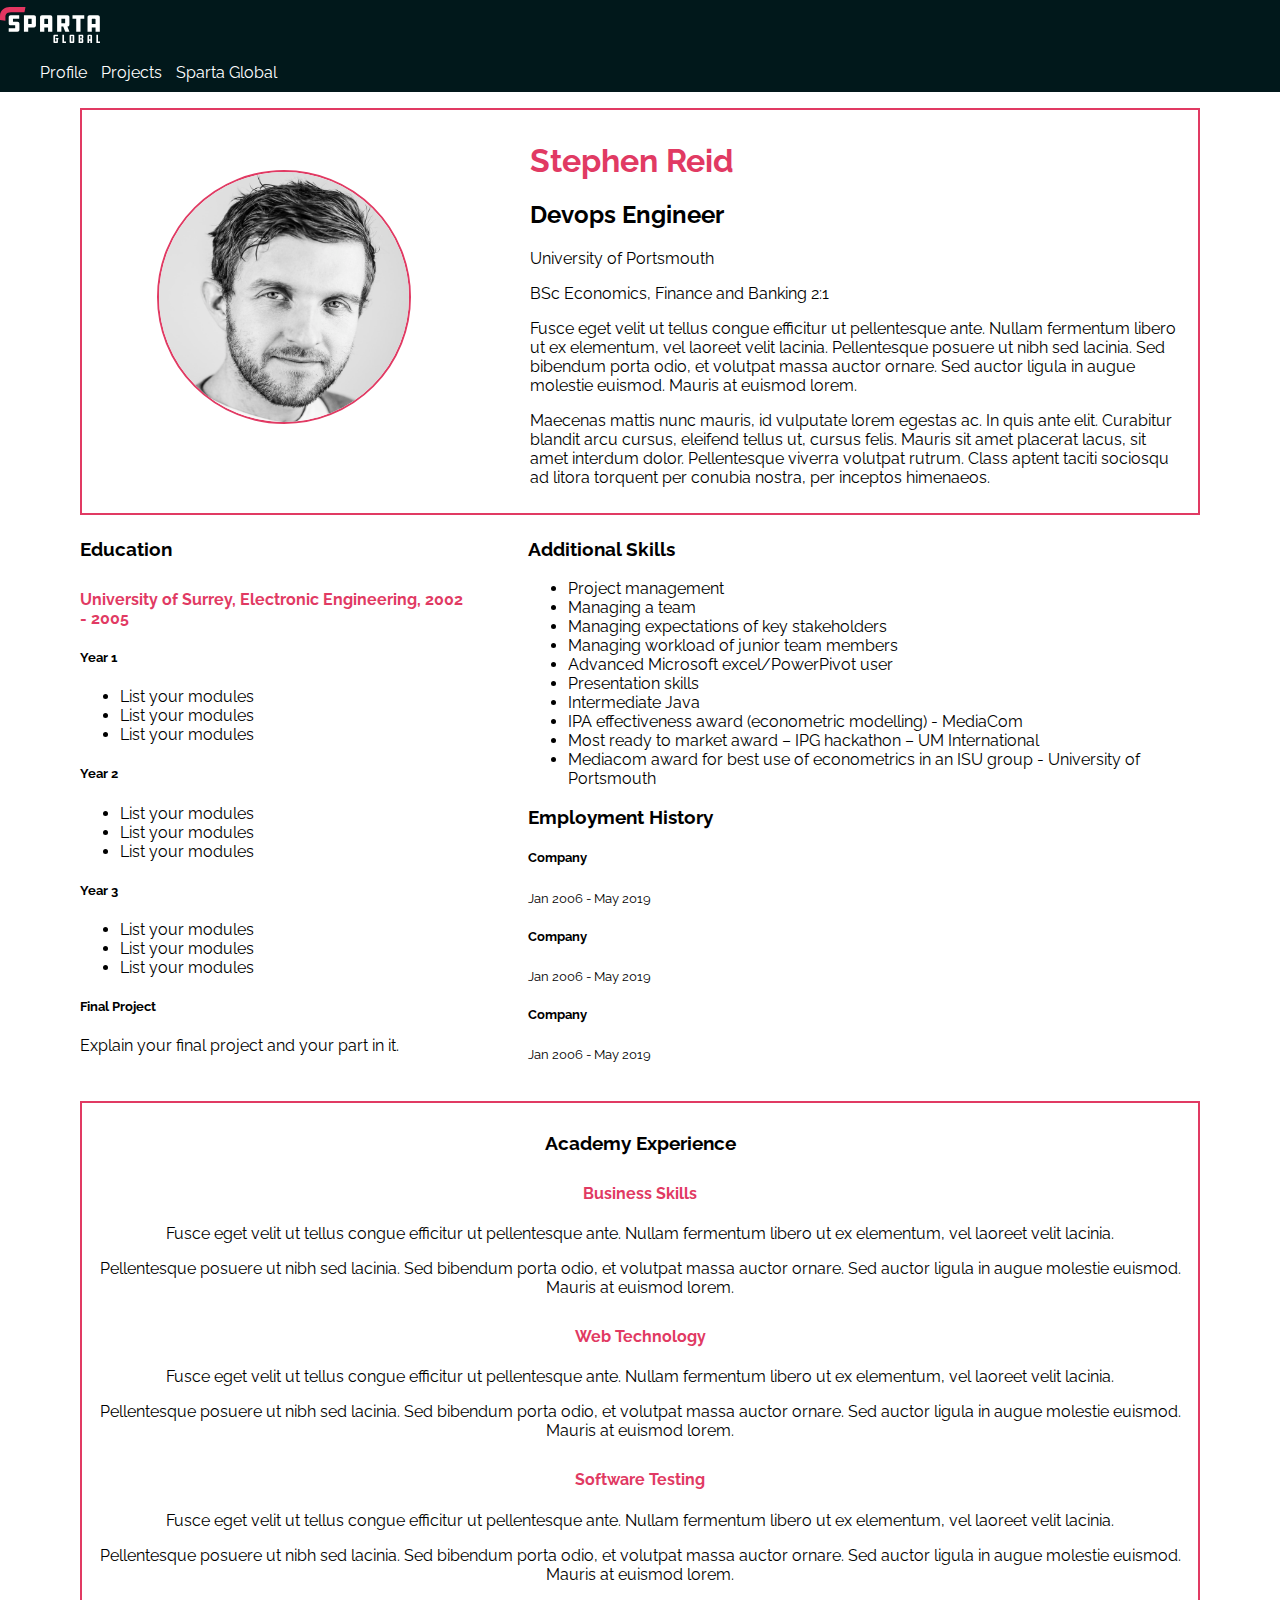
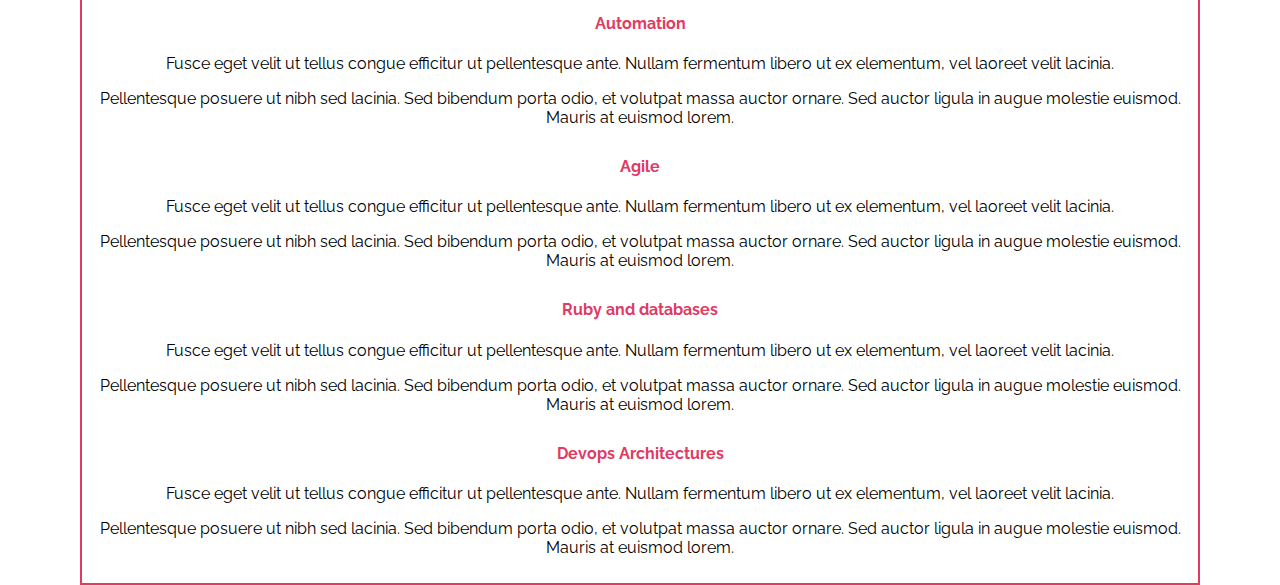
<file: base-code/index.html>
<!DOCTYPE html>
<html lang="en">
<head>
  <title>Stephen Reid</title>

  <link href="https://fonts.googleapis.com/css?family=Raleway" rel="stylesheet">
  <link rel="stylesheet" type="text/css" href="css/global.css">
  <link rel="stylesheet" type="text/css" href="css/index.css">
   <meta name="viewport" content="width=device-width, initial-scale=1.0, user-scalable=no">
</head>
<body>
  <nav class="navbar">
    <div>
      <div>
        <a href="https://www.spartaglobal.com/"><img id="logo" src="images/sparta-global-logo-white.svg"></a>
      </div>

      <div>
        <ul>
          <li>
            <a href="index.html">Profile</a>
          </li>
          <li>
            <a href="projects.html">Projects</a>
          </li>
          <li>
            <a href="https://www.spartaglobal.com/">Sparta Global</a>
          </li>
        </ul>
      </div>
    </div>
  </nav>

  <div class="main-content">
    <header>
      <div class="left">
        <img id="headshot" src="images/headshot.jpg">
      </div>

      <div class="right">
        <h1>Stephen Reid</h1>
        <h2>Devops Engineer</h2>

        <div>
          <p>University of Portsmouth</p>
          <p>BSc Economics, Finance and Banking 2:1</p>
        </div>

        <div>
          <p>Fusce eget velit ut tellus congue efficitur ut pellentesque ante. Nullam fermentum libero ut ex elementum, vel laoreet velit lacinia. Pellentesque posuere ut nibh sed lacinia. Sed bibendum porta odio, et volutpat massa auctor ornare. Sed auctor ligula in augue molestie euismod. Mauris at euismod lorem.</p>
          <p>Maecenas mattis nunc mauris, id vulputate lorem egestas ac. In quis ante elit. Curabitur blandit arcu cursus, eleifend tellus ut, cursus felis. Mauris sit amet placerat lacus, sit amet interdum dolor. Pellentesque viverra volutpat rutrum. Class aptent taciti sociosqu ad litora torquent per conubia nostra, per inceptos himenaeos.</p>
        </div>
      </div>
    </header>

    <section class="right">
      <div>
        <div>
          <h3>Additional Skills</h3>
          <ul>
            <li>Project management</li>
            <li>Managing a team</li>
            <li>Managing expectations of key stakeholders</li>
            <li>Managing workload of junior team members</li>
            <li>Advanced Microsoft excel/PowerPivot user</li>
            <li>Presentation skills</li>
            <li>Intermediate Java</li>
            <li>IPA effectiveness award (econometric modelling) - MediaCom</li>
            <li>Most ready to market award – IPG hackathon – UM International</li>
            <li>Mediacom award for best use of econometrics in an ISU group - University of Portsmouth</li>
          </ul>
        </div>
        <div>
          <h3>Employment History</h3>

          <div>
            <h5>Company</h5>
            <small>Jan 2006 - May 2019</small>
          </div>

          <div>
            <h5>Company</h5>
            <small>Jan 2006 - May 2019</small>
          </div>

          <div>
            <h5>Company</h5>
            <small>Jan 2006 - May 2019</small>
          </div>
        </div>
      </div>
    </section>

    <section class="left">
      <h3>Education</h3>

      <h4>University of Surrey, Electronic Engineering, 2002 - 2005 </h4>
      <h5>Year 1</h5>
      <ul>
        <li>List your modules</li>
        <li>List your modules</li>
        <li>List your modules</li>
      </ul>

      <h5>Year 2</h5>
      <ul>
        <li>List your modules</li>
        <li>List your modules</li>
        <li>List your modules</li>
      </ul>

      <h5>Year 3</h5>
      <ul>
        <li>List your modules</li>
        <li>List your modules</li>
        <li>List your modules</li>
      </ul>

      <h5>Final Project</h5>
      <p>Explain your final project and your part in it.</p>
    </section>

    <section class="experience">
      <div>
        <h3>Academy Experience</h3>

        <h4>Business Skills</h4>
        <p>Fusce eget velit ut tellus congue efficitur ut pellentesque ante. Nullam fermentum libero ut ex elementum, vel laoreet velit lacinia.</p>
        <p>Pellentesque posuere ut nibh sed lacinia. Sed bibendum porta odio, et volutpat massa auctor ornare. Sed auctor ligula in augue molestie euismod. Mauris at euismod lorem.</p>

        <h4>Web Technology</h4>
        <p>Fusce eget velit ut tellus congue efficitur ut pellentesque ante. Nullam fermentum libero ut ex elementum, vel laoreet velit lacinia.</p>
        <p>Pellentesque posuere ut nibh sed lacinia. Sed bibendum porta odio, et volutpat massa auctor ornare. Sed auctor ligula in augue molestie euismod. Mauris at euismod lorem.</p>

        <h4>Software Testing</h4>
        <p>Fusce eget velit ut tellus congue efficitur ut pellentesque ante. Nullam fermentum libero ut ex elementum, vel laoreet velit lacinia.</p>
        <p>Pellentesque posuere ut nibh sed lacinia. Sed bibendum porta odio, et volutpat massa auctor ornare. Sed auctor ligula in augue molestie euismod. Mauris at euismod lorem.</p>

        <h4>Automation</h4>
        <p>Fusce eget velit ut tellus congue efficitur ut pellentesque ante. Nullam fermentum libero ut ex elementum, vel laoreet velit lacinia.</p>
        <p>Pellentesque posuere ut nibh sed lacinia. Sed bibendum porta odio, et volutpat massa auctor ornare. Sed auctor ligula in augue molestie euismod. Mauris at euismod lorem.</p>

        <h4>Agile</h4>
        <p>Fusce eget velit ut tellus congue efficitur ut pellentesque ante. Nullam fermentum libero ut ex elementum, vel laoreet velit lacinia.</p>
        <p>Pellentesque posuere ut nibh sed lacinia. Sed bibendum porta odio, et volutpat massa auctor ornare. Sed auctor ligula in augue molestie euismod. Mauris at euismod lorem.</p>

        <h4>Ruby and databases</h4>
        <p>Fusce eget velit ut tellus congue efficitur ut pellentesque ante. Nullam fermentum libero ut ex elementum, vel laoreet velit lacinia.</p>
        <p>Pellentesque posuere ut nibh sed lacinia. Sed bibendum porta odio, et volutpat massa auctor ornare. Sed auctor ligula in augue molestie euismod. Mauris at euismod lorem.</p>

        <h4>Devops Architectures</h4>
        <p>Fusce eget velit ut tellus congue efficitur ut pellentesque ante. Nullam fermentum libero ut ex elementum, vel laoreet velit lacinia.</p>
        <p>Pellentesque posuere ut nibh sed lacinia. Sed bibendum porta odio, et volutpat massa auctor ornare. Sed auctor ligula in augue molestie euismod. Mauris at euismod lorem.</p>
      </div>
    </section>
  </div>

</body>
</html>
</file>
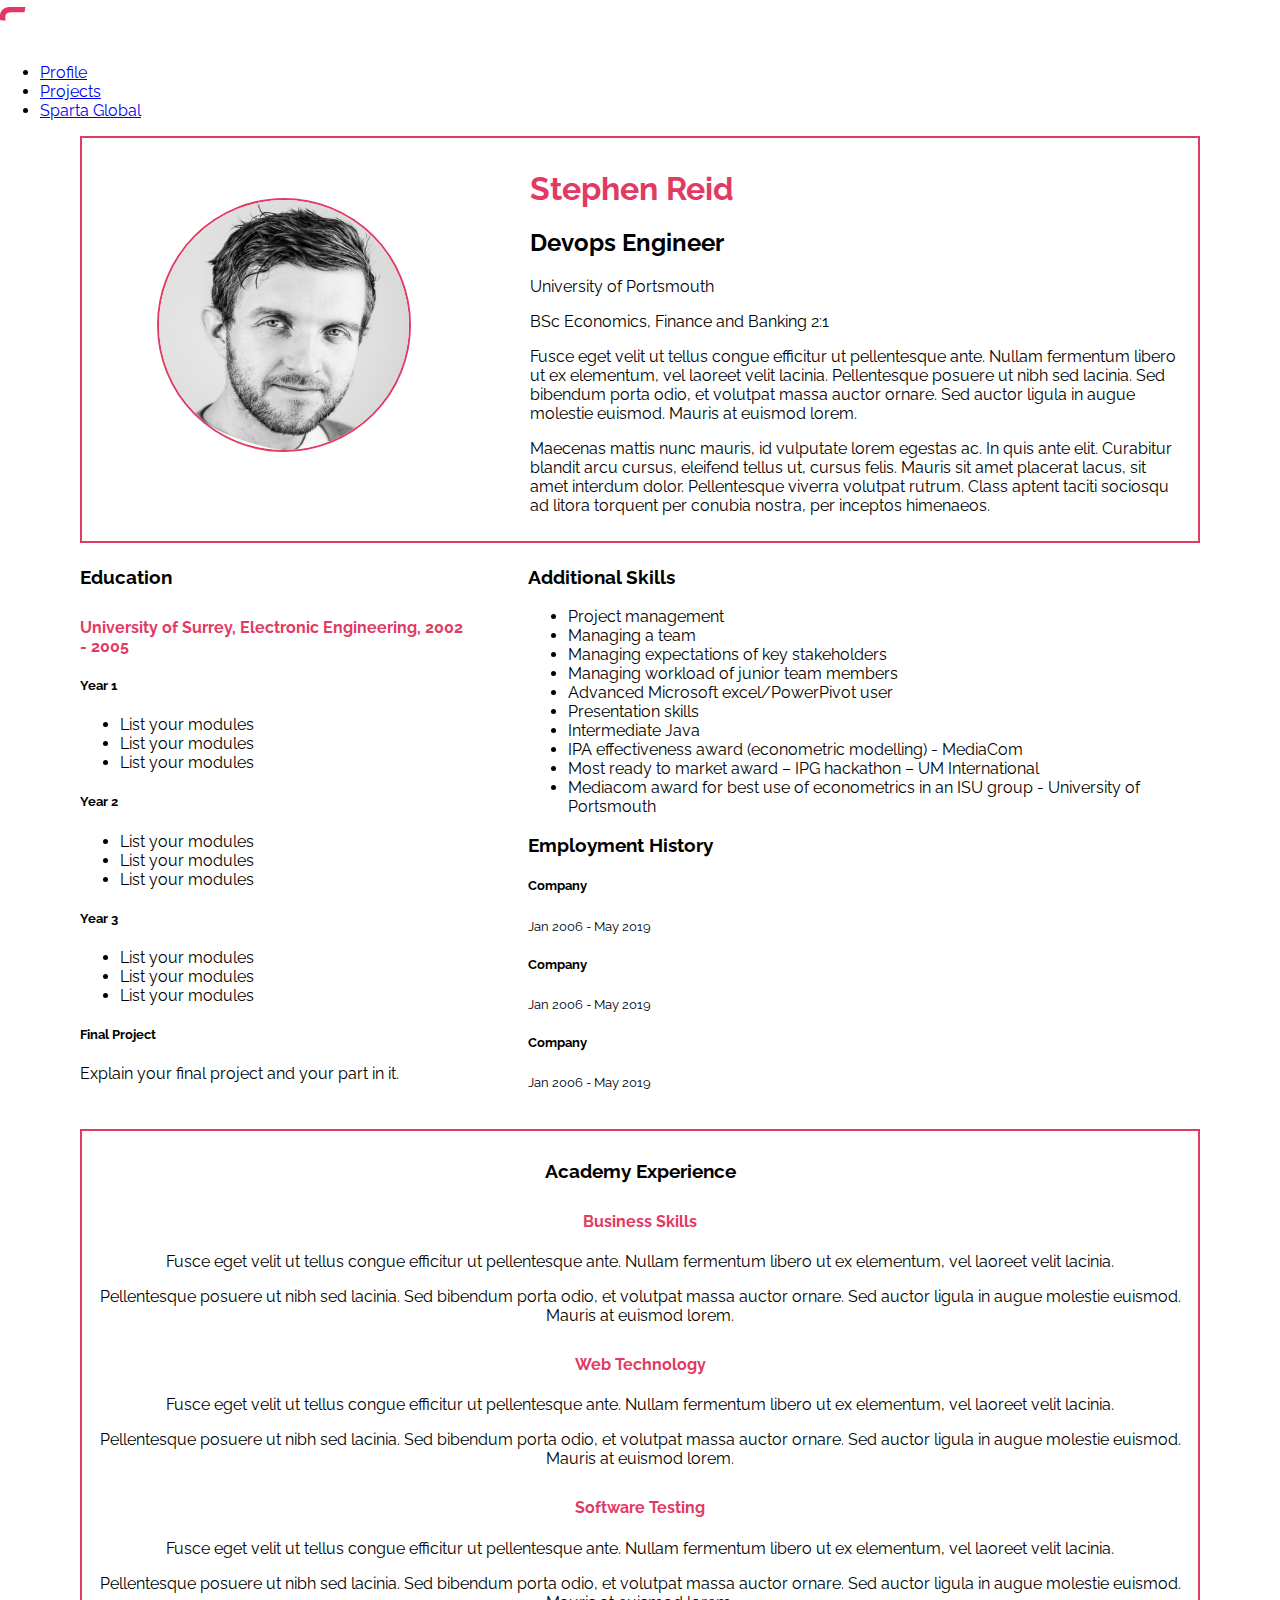
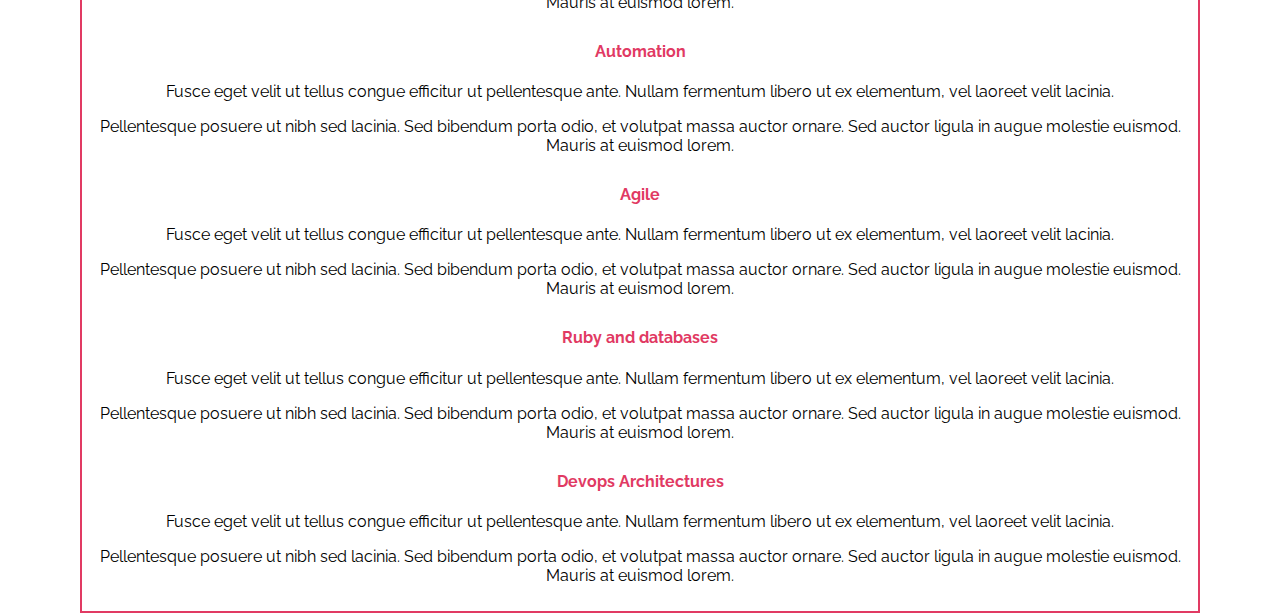
<file: homework/index.html>
<!DOCTYPE html>
<html lang="en">
<head>
  <title>Stephen Reid</title>

  <link href="https://fonts.googleapis.com/css?family=Raleway" rel="stylesheet">
  <link rel="stylesheet" type="text/css" href="css/global.css">
  <link rel="stylesheet" type="text/css" href="css/index.css">
   <meta name="viewport" content="width=device-width, initial-scale=1.0, user-scalable=no”>
</head>
<body>
  <nav class="navbar">
    <div>
      <div>
        <a href="https://www.spartaglobal.com/"><img id="logo" src="images/sparta-global-logo-white.svg"></a>
      </div>

      <div>
        <ul>
          <li>
            <a href="index.html">Profile</a>
          </li>
          <li>
            <a href="projects.html">Projects</a>
          </li>
          <li>
            <a href="https://www.spartaglobal.com/">Sparta Global</a>
          </li>
        </ul>
      </div>
    </div>
  </nav>

  <div class="main-content">
    <header>
      <div class="left">
        <img id="headshot" src="images/headshot.jpg">
      </div>

      <div class="right">
        <h1>Stephen Reid</h1>
        <h2>Devops Engineer</h2>

        <div>
          <p>University of Portsmouth</p>
          <p>BSc Economics, Finance and Banking 2:1</p>
        </div>

        <div>
          <p>Fusce eget velit ut tellus congue efficitur ut pellentesque ante. Nullam fermentum libero ut ex elementum, vel laoreet velit lacinia. Pellentesque posuere ut nibh sed lacinia. Sed bibendum porta odio, et volutpat massa auctor ornare. Sed auctor ligula in augue molestie euismod. Mauris at euismod lorem.</p>
          <p>Maecenas mattis nunc mauris, id vulputate lorem egestas ac. In quis ante elit. Curabitur blandit arcu cursus, eleifend tellus ut, cursus felis. Mauris sit amet placerat lacus, sit amet interdum dolor. Pellentesque viverra volutpat rutrum. Class aptent taciti sociosqu ad litora torquent per conubia nostra, per inceptos himenaeos.</p>
        </div>
      </div>
    </header>

    <section class="right">
      <div>
        <div>
          <h3>Additional Skills</h3>
          <ul>
            <li>Project management</li>
            <li>Managing a team</li>
            <li>Managing expectations of key stakeholders</li>
            <li>Managing workload of junior team members</li>
            <li>Advanced Microsoft excel/PowerPivot user</li>
            <li>Presentation skills</li>
            <li>Intermediate Java</li>
            <li>IPA effectiveness award (econometric modelling) - MediaCom</li>
            <li>Most ready to market award – IPG hackathon – UM International</li>
            <li>Mediacom award for best use of econometrics in an ISU group - University of Portsmouth</li>
          </ul>
        </div>
        <div>
          <h3>Employment History</h3>

          <div>
            <h5>Company</h5>
            <small>Jan 2006 - May 2019</small>
          </div>

          <div>
            <h5>Company</h5>
            <small>Jan 2006 - May 2019</small>
          </div>

          <div>
            <h5>Company</h5>
            <small>Jan 2006 - May 2019</small>
          </div>
        </div>
      </div>
    </section>

    <section class="left">
      <h3>Education</h3>

      <h4>University of Surrey, Electronic Engineering, 2002 - 2005 </h4>
      <h5>Year 1</h5>
      <ul>
        <li>List your modules</li>
        <li>List your modules</li>
        <li>List your modules</li>
      </ul>

      <h5>Year 2</h5>
      <ul>
        <li>List your modules</li>
        <li>List your modules</li>
        <li>List your modules</li>
      </ul>

      <h5>Year 3</h5>
      <ul>
        <li>List your modules</li>
        <li>List your modules</li>
        <li>List your modules</li>
      </ul>

      <h5>Final Project</h5>
      <p>Explain your final project and your part in it.</p>
    </section>

    <section class="experience">
      <div>
        <h3>Academy Experience</h3>

        <h4>Business Skills</h4>
        <p>Fusce eget velit ut tellus congue efficitur ut pellentesque ante. Nullam fermentum libero ut ex elementum, vel laoreet velit lacinia.</p>
        <p>Pellentesque posuere ut nibh sed lacinia. Sed bibendum porta odio, et volutpat massa auctor ornare. Sed auctor ligula in augue molestie euismod. Mauris at euismod lorem.</p>

        <h4>Web Technology</h4>
        <p>Fusce eget velit ut tellus congue efficitur ut pellentesque ante. Nullam fermentum libero ut ex elementum, vel laoreet velit lacinia.</p>
        <p>Pellentesque posuere ut nibh sed lacinia. Sed bibendum porta odio, et volutpat massa auctor ornare. Sed auctor ligula in augue molestie euismod. Mauris at euismod lorem.</p>

        <h4>Software Testing</h4>
        <p>Fusce eget velit ut tellus congue efficitur ut pellentesque ante. Nullam fermentum libero ut ex elementum, vel laoreet velit lacinia.</p>
        <p>Pellentesque posuere ut nibh sed lacinia. Sed bibendum porta odio, et volutpat massa auctor ornare. Sed auctor ligula in augue molestie euismod. Mauris at euismod lorem.</p>

        <h4>Automation</h4>
        <p>Fusce eget velit ut tellus congue efficitur ut pellentesque ante. Nullam fermentum libero ut ex elementum, vel laoreet velit lacinia.</p>
        <p>Pellentesque posuere ut nibh sed lacinia. Sed bibendum porta odio, et volutpat massa auctor ornare. Sed auctor ligula in augue molestie euismod. Mauris at euismod lorem.</p>

        <h4>Agile</h4>
        <p>Fusce eget velit ut tellus congue efficitur ut pellentesque ante. Nullam fermentum libero ut ex elementum, vel laoreet velit lacinia.</p>
        <p>Pellentesque posuere ut nibh sed lacinia. Sed bibendum porta odio, et volutpat massa auctor ornare. Sed auctor ligula in augue molestie euismod. Mauris at euismod lorem.</p>

        <h4>Ruby and databases</h4>
        <p>Fusce eget velit ut tellus congue efficitur ut pellentesque ante. Nullam fermentum libero ut ex elementum, vel laoreet velit lacinia.</p>
        <p>Pellentesque posuere ut nibh sed lacinia. Sed bibendum porta odio, et volutpat massa auctor ornare. Sed auctor ligula in augue molestie euismod. Mauris at euismod lorem.</p>

        <h4>Devops Architectures</h4>
        <p>Fusce eget velit ut tellus congue efficitur ut pellentesque ante. Nullam fermentum libero ut ex elementum, vel laoreet velit lacinia.</p>
        <p>Pellentesque posuere ut nibh sed lacinia. Sed bibendum porta odio, et volutpat massa auctor ornare. Sed auctor ligula in augue molestie euismod. Mauris at euismod lorem.</p>
      </div>
    </section>
  </div>

</body>
</html>
</file>
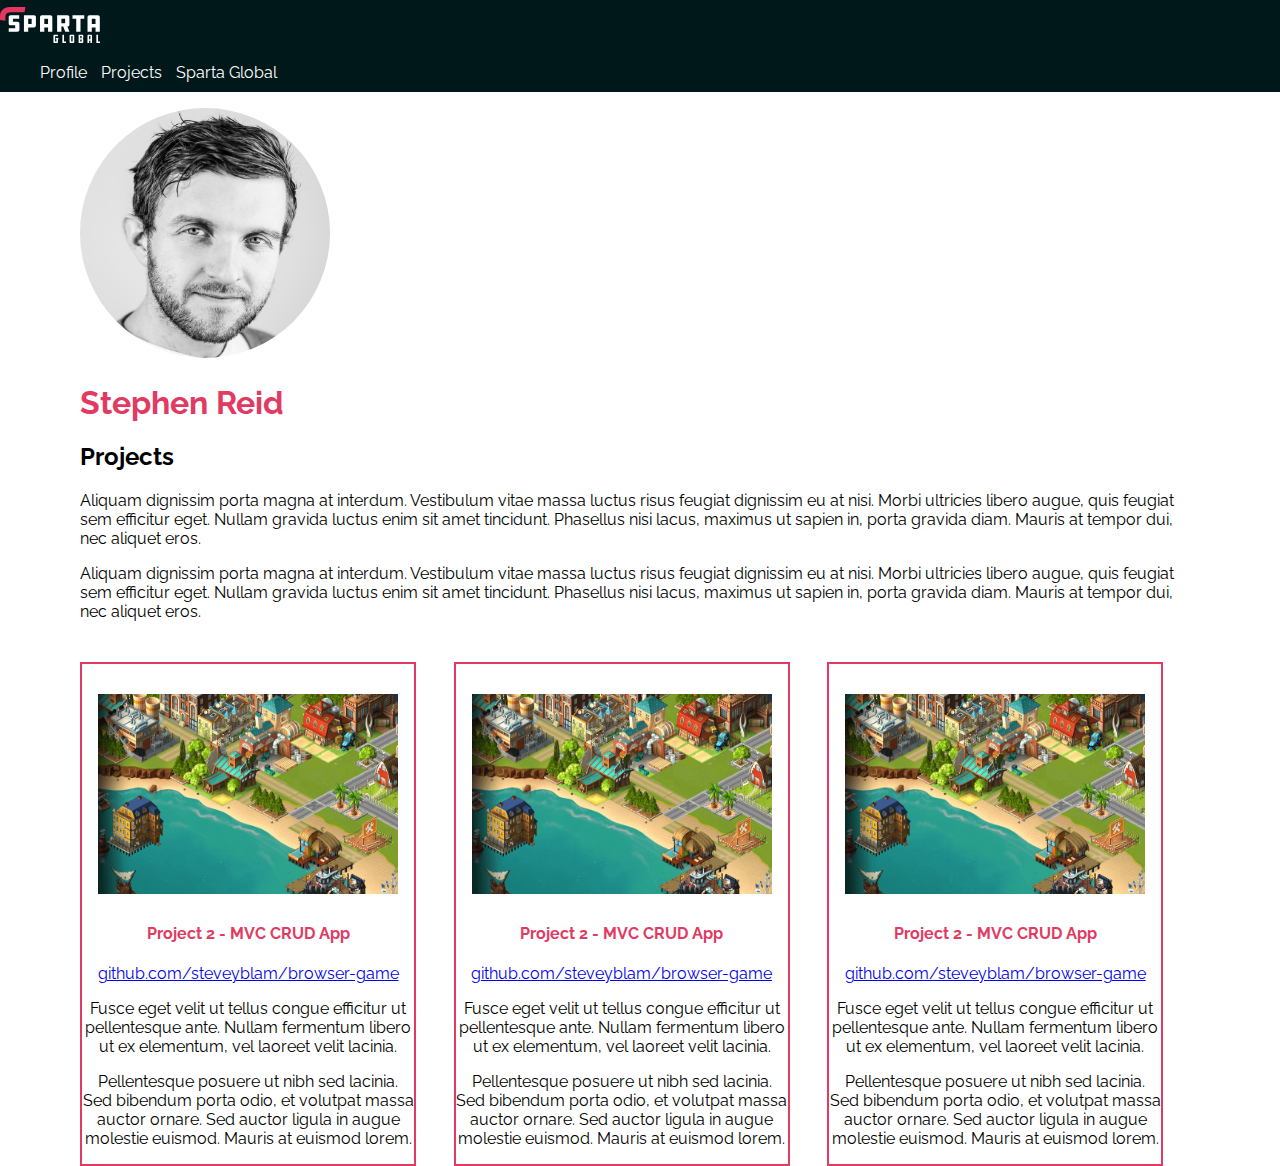
<file: base-code/projects.html>
<!DOCTYPE html>
<html lang="en">
<head>
  <title>Projects</title>
  <link href="https://fonts.googleapis.com/css?family=Raleway" rel="stylesheet">
  <link rel="stylesheet" type="text/css" href="css/global.css">
  <link rel="stylesheet" type="text/css" href="css/projects.css">
  <link rel="icon" type="image/png" sizes="32x32" href="images/favicon.png">
  <meta name="viewport" content="width=device-width, initial-scale=1.0, user-scalable=no">
</head>
<body>
  <nav class="navbar">
    <div>
      <div>
        <a href="https://www.spartaglobal.com/"><img id="logo" src="images/sparta-global-logo-white.svg"></a>
      </div>

      <div>
        <ul>
          <li>
            <a href="index.html">Profile</a>
          </li>
          <li>
            <a href="projects.html">Projects</a>
          </li>
          <li>
            <a href="https://www.spartaglobal.com/">Sparta Global</a>
          </li>
        </ul>
      </div>
    </div>
  </nav>

  <div class="main-content">
    <div>
      <div>
        <div>
          <div>
            <img id="headshot" src="images/headshot.jpg">
          </div>
        </div>

        <div>
            <h1>Stephen Reid</h1>
            <h2>Projects</h2>

            <p>Aliquam dignissim porta magna at interdum. Vestibulum vitae massa luctus risus feugiat dignissim eu at nisi. Morbi ultricies libero augue, quis feugiat sem efficitur eget. Nullam gravida luctus enim sit amet tincidunt. Phasellus nisi lacus, maximus ut sapien in, porta gravida diam. Mauris at tempor dui, nec aliquet eros.</p>

            <p>Aliquam dignissim porta magna at interdum. Vestibulum vitae massa luctus risus feugiat dignissim eu at nisi. Morbi ultricies libero augue, quis feugiat sem efficitur eget. Nullam gravida luctus enim sit amet tincidunt. Phasellus nisi lacus, maximus ut sapien in, porta gravida diam. Mauris at tempor dui, nec aliquet eros.</p>
        </div>
      </div>

      <div class="tile">
        <div>
          <img class="screenshot" src="images/project-1-screenshot.png" />
        </div>
        <div>
          <h4>Project 2 - MVC CRUD App</h4>
          <p><a href="#">github.com/steveyblam/browser-game</a></p>
          <p>Fusce eget velit ut tellus congue efficitur ut pellentesque ante. Nullam fermentum libero ut ex elementum, vel laoreet velit lacinia.</p>
          <p>Pellentesque posuere ut nibh sed lacinia. Sed bibendum porta odio, et volutpat massa auctor ornare. Sed auctor ligula in augue molestie euismod. Mauris at euismod lorem.</p>
        </div>
      </div>

      <div class="tile">
        <div>
          <img class="screenshot" src="images/project-1-screenshot.png" />
        </div>
        <div>
          <h4>Project 2 - MVC CRUD App</h4>
          <p><a href="#">github.com/steveyblam/browser-game</a></p>
          <p>Fusce eget velit ut tellus congue efficitur ut pellentesque ante. Nullam fermentum libero ut ex elementum, vel laoreet velit lacinia.</p>
          <p>Pellentesque posuere ut nibh sed lacinia. Sed bibendum porta odio, et volutpat massa auctor ornare. Sed auctor ligula in augue molestie euismod. Mauris at euismod lorem.</p>
        </div>
      </div>

      <div class="tile">
        <div>
          <img class="screenshot" src="images/project-1-screenshot.png" />
        </div>
        <div>
          <h4>Project 2 - MVC CRUD App</h4>
          <p><a href="#">github.com/steveyblam/browser-game</a></p>
          <p>Fusce eget velit ut tellus congue efficitur ut pellentesque ante. Nullam fermentum libero ut ex elementum, vel laoreet velit lacinia.</p>
          <p>Pellentesque posuere ut nibh sed lacinia. Sed bibendum porta odio, et volutpat massa auctor ornare. Sed auctor ligula in augue molestie euismod. Mauris at euismod lorem.</p>
        </div>
      </div>
    </div>
  </div>
</body>
</html>
</file>
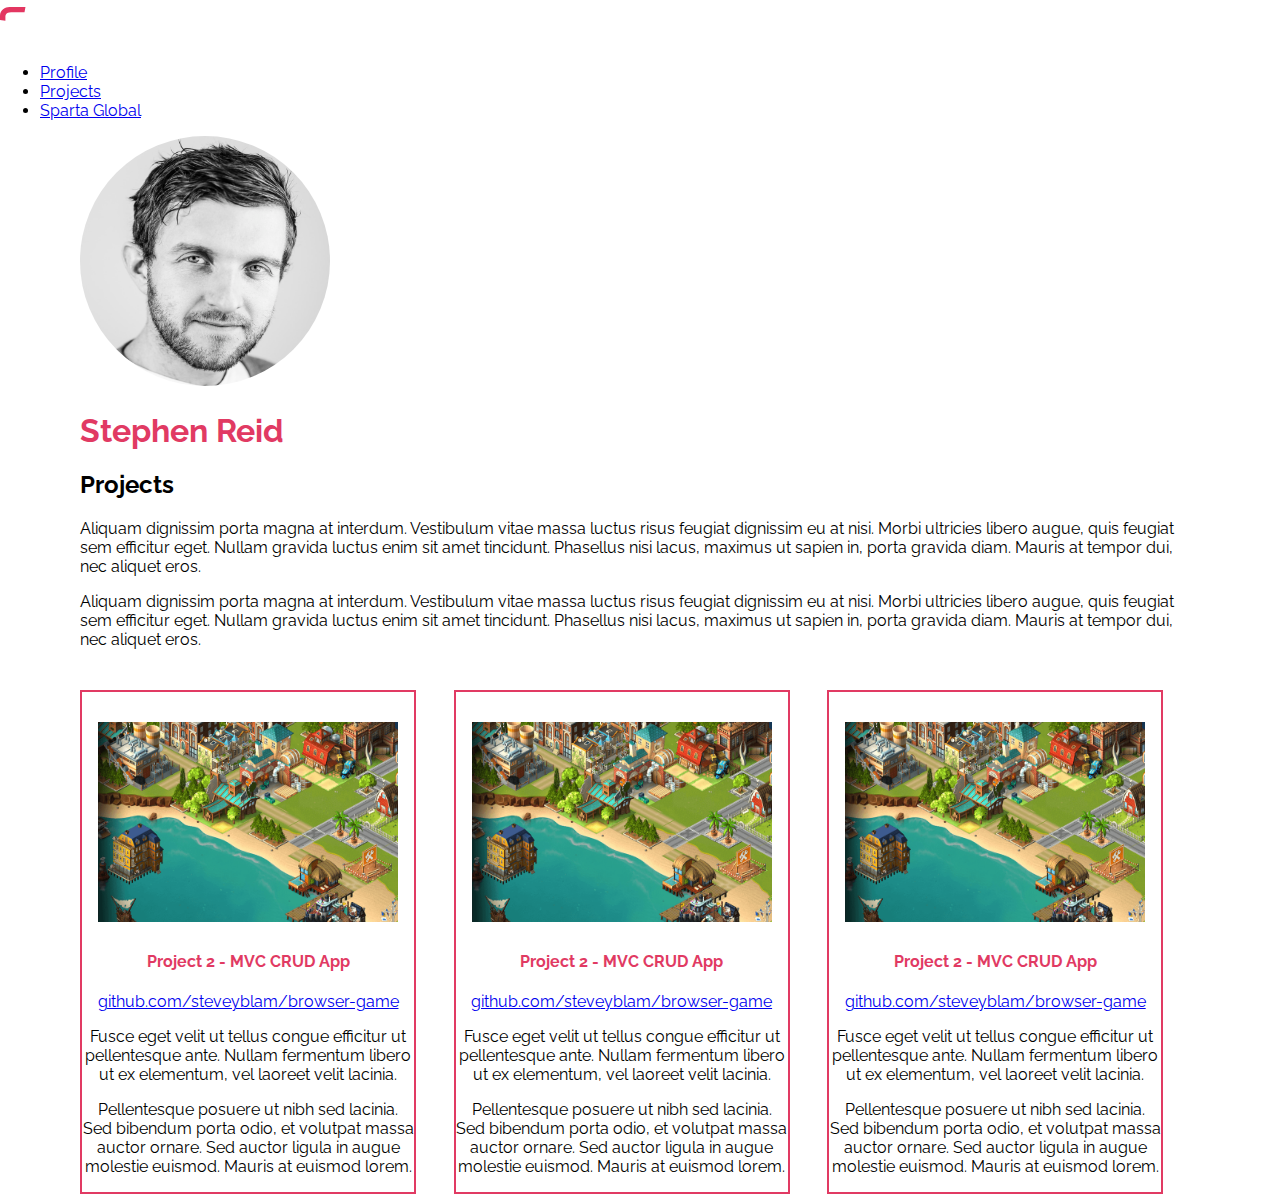
<file: homework/projects.html>
<!DOCTYPE html>
<html lang="en">
<head>
  <title>Projects</title>
  <link href="https://fonts.googleapis.com/css?family=Raleway" rel="stylesheet">
  <link rel="stylesheet" type="text/css" href="css/global.css">
  <link rel="stylesheet" type="text/css" href="css/projects.css">
  <link rel="icon" type="image/png" sizes="32x32" href="images/favicon.png">
   <meta name="viewport" content="width=device-width, initial-scale=1.0, user-scalable=no”>
</head>
<body>
  <nav class="navbar">
    <div>
      <div>
        <a href="https://www.spartaglobal.com/"><img id="logo" src="images/sparta-global-logo-white.svg"></a>
      </div>

      <div>
        <ul>
          <li>
            <a href="index.html">Profile</a>
          </li>
          <li>
            <a href="projects.html">Projects</a>
          </li>
          <li>
            <a href="https://www.spartaglobal.com/">Sparta Global</a>
          </li>
        </ul>
      </div>
    </div>
  </nav>

  <div class="main-content">
    <div>
      <div>
        <div>
          <div>
            <img id="headshot" src="images/headshot.jpg">
          </div>
        </div>

        <div>
            <h1>Stephen Reid</h1>
            <h2>Projects</h2>

            <p>Aliquam dignissim porta magna at interdum. Vestibulum vitae massa luctus risus feugiat dignissim eu at nisi. Morbi ultricies libero augue, quis feugiat sem efficitur eget. Nullam gravida luctus enim sit amet tincidunt. Phasellus nisi lacus, maximus ut sapien in, porta gravida diam. Mauris at tempor dui, nec aliquet eros.</p>

            <p>Aliquam dignissim porta magna at interdum. Vestibulum vitae massa luctus risus feugiat dignissim eu at nisi. Morbi ultricies libero augue, quis feugiat sem efficitur eget. Nullam gravida luctus enim sit amet tincidunt. Phasellus nisi lacus, maximus ut sapien in, porta gravida diam. Mauris at tempor dui, nec aliquet eros.</p>
        </div>
      </div>

      <div class="tile">
        <div>
          <img class="screenshot" src="images/project-1-screenshot.png" />
        </div>
        <div>
          <h4>Project 2 - MVC CRUD App</h4>
          <p><a href="#">github.com/steveyblam/browser-game</a></p>
          <p>Fusce eget velit ut tellus congue efficitur ut pellentesque ante. Nullam fermentum libero ut ex elementum, vel laoreet velit lacinia.</p>
          <p>Pellentesque posuere ut nibh sed lacinia. Sed bibendum porta odio, et volutpat massa auctor ornare. Sed auctor ligula in augue molestie euismod. Mauris at euismod lorem.</p>
        </div>
      </div>

      <div class="tile">
        <div>
          <img class="screenshot" src="images/project-1-screenshot.png" />
        </div>
        <div>
          <h4>Project 2 - MVC CRUD App</h4>
          <p><a href="#">github.com/steveyblam/browser-game</a></p>
          <p>Fusce eget velit ut tellus congue efficitur ut pellentesque ante. Nullam fermentum libero ut ex elementum, vel laoreet velit lacinia.</p>
          <p>Pellentesque posuere ut nibh sed lacinia. Sed bibendum porta odio, et volutpat massa auctor ornare. Sed auctor ligula in augue molestie euismod. Mauris at euismod lorem.</p>
        </div>
      </div>

      <div class="tile">
        <div>
          <img class="screenshot" src="images/project-1-screenshot.png" />
        </div>
        <div>
          <h4>Project 2 - MVC CRUD App</h4>
          <p><a href="#">github.com/steveyblam/browser-game</a></p>
          <p>Fusce eget velit ut tellus congue efficitur ut pellentesque ante. Nullam fermentum libero ut ex elementum, vel laoreet velit lacinia.</p>
          <p>Pellentesque posuere ut nibh sed lacinia. Sed bibendum porta odio, et volutpat massa auctor ornare. Sed auctor ligula in augue molestie euismod. Mauris at euismod lorem.</p>
        </div>
      </div>
    </div>
  </div>
</body>
</html>
</file>
<file: base-code/css/global.css>
h1,h4 {
  color:#E13A63;
}

h4 {
  margin-top:30px;
}

body {
  font-family: 'Raleway', sans-serif;
  margin: 0px;
}

#logo {
  width:100px;
  margin-top:7px;
}

#headshot {
  border-radius: 100%;
  height: 250px;
  width: 250px;
}

.navbar {
  background-color: #01181b;
}

.navbar a {
  list-style: none;
  text-decoration: none;
  color: white;
}

.navbar li {
  display: inline-block;
  padding: 0px 10px 10px 0px;
}

.navbar a:hover {
  color: grey;
}

.main-content {
  margin: 0 80px;
}

   /* Media Queries */

@media screen and (min-width: 310px) and (max-width: 400px){

     .main-content{
         margin: 0 20px;
         display: inline-block;
     		 clear: both;
     		 margin-top: 30px;
         text-align: center;

     }
      }

@media screen and (min-width: 410px) and (max-width: 800px){

     .main-content{
       margin: 0 20px;
       display: inline-block;
   		 clear: both;
   		 margin-top: 30px;
   		 text-align: center;
        }
          }
</file>
<file: base-code/css/index.css>
header, section {
	display: inline-block;
}

.left {
	float: left;
	width: 35%;
}

.right {
	float: right;
	width: 60%;
}

#headshot {
	display: block;
	text-align: center;
	margin: 50px auto 0;
	border: 2px solid #E13A63;
}

.experience {
	display: inline-block;
	clear: both;
	margin-top: 30px;
	text-align: center;
}

header, .experience {
	border: 2px solid #E13A63;
	padding: 10px;
}

/* Media Queries */

@media screen and (min-width: 310px) and (max-width: 400px)  {

.right,
.left {
	float: none;
	}

.right {
	width: 100%;
	}

.left {
	margin: auto;
	width: 80%;
	padding: 0;
	}

.main-content {
	margin: 0 20px;
	display: inline-block;
	clear: both;
	margin-top: 30px;
	text-align: center;
	}

#headshot {
	height: 100px;
	width: 100px;
	margin-top: 25px;
	}

header, section {
	display: block;
	}

section li {
	text-align: left;
	}
}


@media screen and (min-width: 310px) and (max-width: 400px)  {

	.right,
	.left {
			float: none;
			}

	.right {
			width: 100%;
			}

	.left {
			margin: auto;
			width: 80%;
			padding: 0;
			}

	.main-content {
			margin: 0 20px;
			display: inline-block;
			clear: both;
			margin-top: 30px;
			text-align: center;
			}

	#headshot {
			height: 100px;
			width: 100px;
			margin-top: 25px;
			}

	header, section {
			display: block;
			}

	section li {
			text-align: left;
			}

	small {
			font-size: 10px;
			}

	h5 {
			font-size: 10px;}
			}
</file>
<file: homework/css/global.css>
h1,h4 {
  color:#E13A63;
}

h4 {
  margin-top:30px;
}

body {
  font-family: 'Raleway', sans-serif;
  margin: 0px;
}

#logo {
  width:100px;
  margin-top:7px;
}

#headshot {
  border-radius: 100%;
  height: 250px;
  width: 250px;
}

.navbar {
  background-color: #01181b;
}

.navbar a {
  list-style: none;
  text-decoration: none;
  color: white;
}

.navbar li {
  display: inline-block;
  padding: 0px 10px 10px 0px;
}

.navbar a:hover {
  color: grey;
}

.main-content {
  margin: 0 80px;
}

   /* Media Queries */

@media screen and (min-width: 310px) and (max-width: 400px){

     .main-content{
         margin: 0 20px;
         display: inline-block;
     		 clear: both;
     		 margin-top: 30px;
         text-align: center;

     }

     .navbar {
       background-color: #01181b;
     }
     .navbar a:hover {
       color: grey;
     }

     .navbar a {
       list-style: none;
       text-decoration: none;
       color: white;
     }

   }

@media screen and (min-width: 410px) and (max-width: 800px){

     .main-content{
       margin: 0 20px;
       display: inline-block;
   		 clear: both;
   		 margin-top: 30px;
   		 text-align: center;

     }

     .navbar {
       background-color: #01181b;
     }
     .navbar a:hover {
       color: grey;
     }

     .navbar a {
       list-style: none;
       text-decoration: none;
       color: white;
     }

   }
</file>
<file: homework/css/index.css>
header, section {
	display: inline-block;
}

.left {
	float: left;
	width: 35%;
}

.right {
	float: right;
	width: 60%;
}

#headshot {
	display: block;
	text-align: center;
	margin: 50px auto 0;
	border: 2px solid #E13A63;
}

.experience {
	display: inline-block;
	clear: both;
	margin-top: 30px;
	text-align: center;
}

header, .experience {
	border: 2px solid #E13A63;
	padding: 10px;
}

/* Media Queries */

@media screen and (min-width: 310px) and (max-width: 400px)  {

	.right,
.left {
float: none;
}

.right {
width: 100%;
}

.left {
margin: auto;
width: 80%;
padding: 0;
}

.main-content {
margin: 0 20px;
display: inline-block;
clear: both;
margin-top: 30px;
text-align: center;
}

#headshot {
height: 100px;
width: 100px;
margin-top: 25px;

}

header, section {
display: block;
}

section li {
text-align: left;
}
}


@media screen and (min-width: 310px) and (max-width: 400px)  {

	.right,
	.left {
			float: none;
			}

	.right {
			width: 100%;
			}

	.left {
			margin: auto;
			width: 80%;
			padding: 0;
			}

	.main-content {
			margin: 0 20px;
			display: inline-block;
			clear: both;
			margin-top: 30px;
			text-align: center;
			}

	#headshot {
			height: 100px;
			width: 100px;
			margin-top: 25px;
			}

	header, section {
			display: block;
			}

	section li {
			text-align: left;
			}

	small {
			font-size: 10px;
			}

	h5 {
			font-size: 10px;}
			}
</file>
<file: base-code/css/projects.css>
.screenshot {
  padding-top:30px;
  height: 200px;
  width: 300px;
}

.tile {
	display: inline-block;
	width: 30%;
	margin-right: 3%;
	margin-top: 25px;
	text-align: center;
	border: 2px solid #E13A63;
	box-sizing: border-box;
}

.tile img	{
	display: block;
	margin: 0 auto;
}

/* Media Queries */

@media screen and (min-width: 310px) and (max-width: 400px){

  #headshot {
		margin: auto;
		width: 80%;
		padding: 0;
    height: 100px;
		width: 100px;
		margin-top: 10px;
	 }

  .tile {
    width: 80%;
  }

  .tile img{
    width:80%
      }

  .screenshot {
    height: 100px;
    width: 150px;
    }

  p a {
    word-wrap: break-word;
    }

}

@media screen and (min-width: 410px) and (max-width: 800px){

  #headshot {
		margin: auto;
		width: 80%;
		padding: 0;
    height: 100px;
		width: 100px;
		margin-top: 10px;
	 }

  .tile {
    width: 80%;
    }

  .tile img{
    width:80%
    }

  .screenshot {
    height: 100px;
    width: 150px;
    }

  p a {
    word-wrap: break-word;
    }

}
</file>
<file: homework/css/projects.css>
.screenshot {
  padding-top:30px;
  height: 200px;
  width: 300px;
}

.tile {
	display: inline-block;
	width: 30%;
	margin-right: 3%;
	margin-top: 25px;
	text-align: center;
	border: 2px solid #E13A63;
	box-sizing: border-box;
}

.tile img	{
	display: block;
	margin: 0 auto;
}

/* Media Queries */

@media screen and (min-width: 310px) and (max-width: 400px){

  #headshot {
		margin: auto;
		width: 80%;
		padding: 0;
    height: 100px;
		width: 100px;
		margin-top: 10px;
	 }

  .tile {
    width: 80%;
  }

  .tile img{
    width:80%
      }

  .screenshot {
    height: 100px;
    width: 150px;
    }

  p a {
    word-wrap: break-word;
    }

}

@media screen and (min-width: 410px) and (max-width: 800px){

  #headshot {
		margin: auto;
		width: 80%;
		padding: 0;
    height: 100px;
		width: 100px;
		margin-top: 10px;
	 }

  .tile {
    width: 80%;
    }

  .tile img{
    width:80%
    }

  .screenshot {
    height: 100px;
    width: 150px;
    }

  p a {
    word-wrap: break-word;
    }

}
</file>
